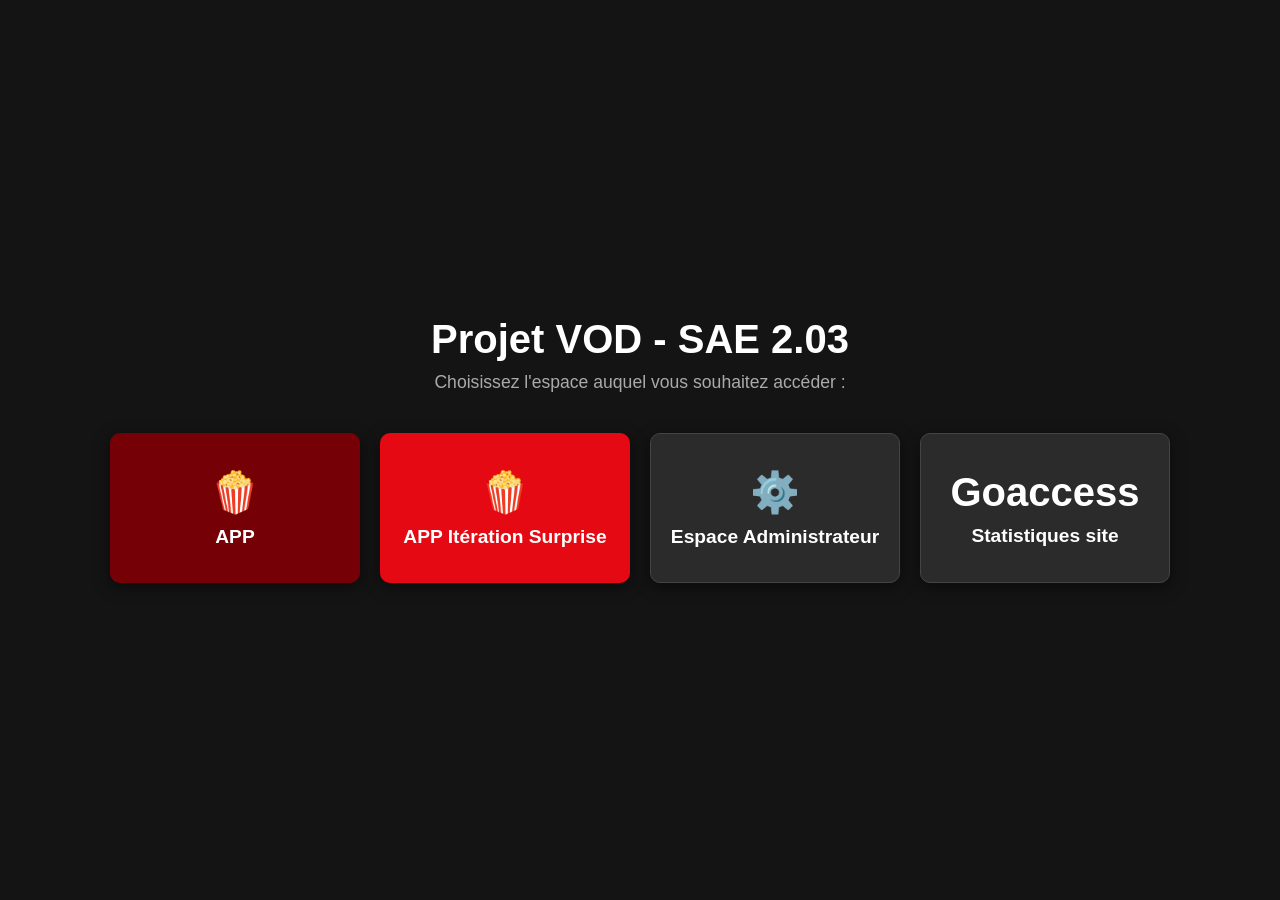
<file: index.html>
<!DOCTYPE html>
<html lang="fr">
<head>
    <meta charset="UTF-8">
    <meta name="viewport" content="width=device-width, initial-scale=1.0">
    <title>Accueil - Projet SAE 2.03</title>
    <link rel="stylesheet" href="style.css">
</head>
<body>

    <h1>Projet VOD - SAE 2.03</h1>
    <p>Choisissez l'espace auquel vous souhaitez accéder :</p>
    
    <div class="links-container">
        <!-- Lien vers le dossier app/ -->
        <a href="./app/index.html" class="link-card app-card">
            <span class="icon">🍿</span>
            APP
        </a>
        <a href="./appItérationSurprise/index.html" class="link-card app-card-surprise">
            <span class="icon">🍿</span>
            APP Itération Surprise
        </a>

        <!-- Lien vers le dossier admin/ -->
        <a href="./admin/index.html" class="link-card admin-card">
            <span class="icon">⚙️</span>
            Espace Administrateur
        </a>
        <a href="rapport-realtime.html" class="link-card goaccess-card">
            <span class="icon">Goaccess</span>
            Statistiques site
        </a>
    </div>

</body>
</html>
</file>
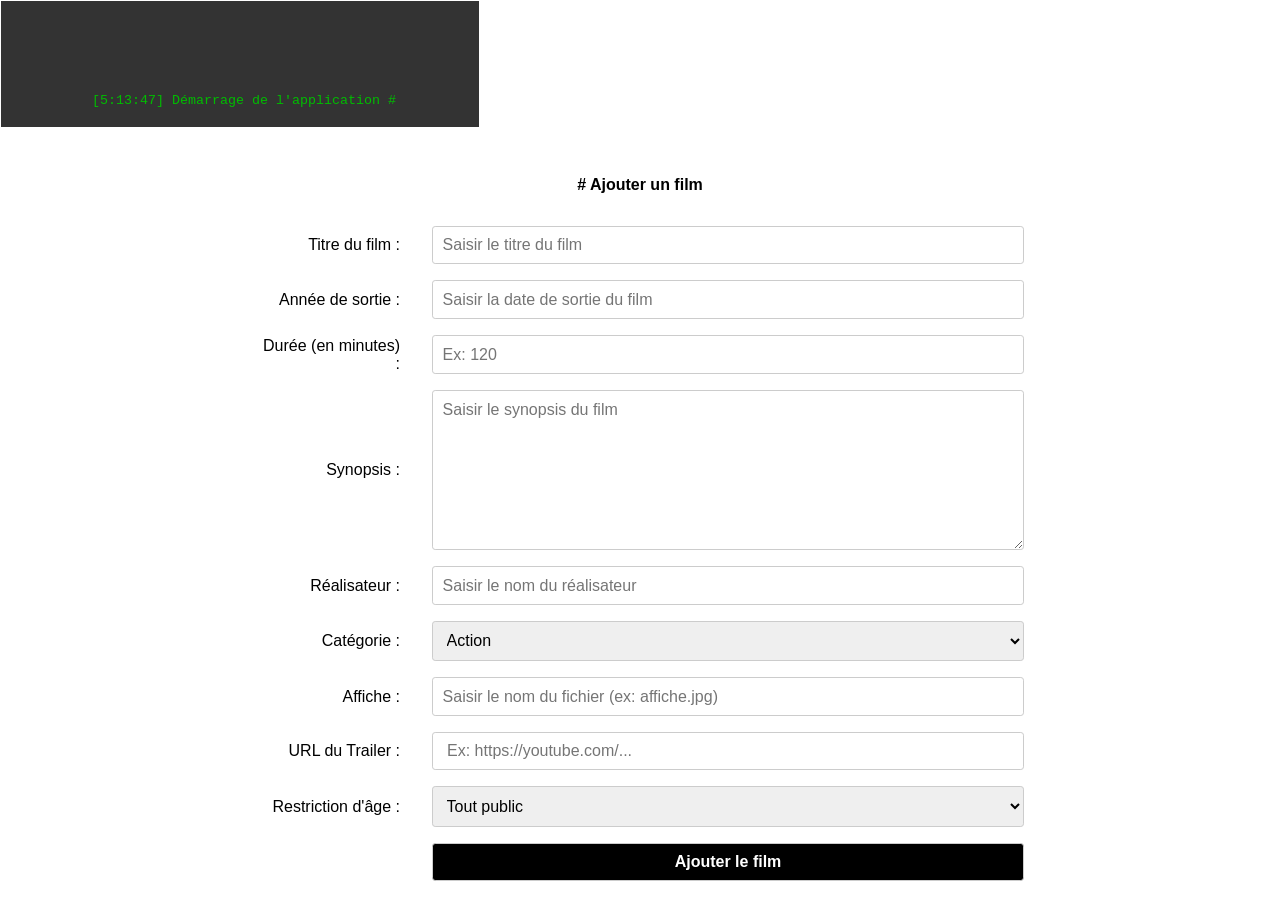
<file: admin/index.html>
<!doctype html>
<html lang="fr">

<head>
  <title>SAE2.03 ADMIN</title>
  <meta charset="UTF-8" />
  <meta name="viewport" content="width=device-width, initial-scale=1.0" />
  <link rel="stylesheet" href="./css/base.css" />
</head>

<body>
  <section id="log"></section>

  <section id="addMovie"></section>

  <section id="addProfile"></section>

  <script type="module">
    import { Log } from "./component/Log/script.js";
    import { NewMovieForm } from "./component/NewMovieForm/script.js";
    import { ProfileForm } from "./component/ProfileForm/script.js";
    import { DataMovie } from "./data/dataMovie.js";
    import { DataProfile } from "./data/dataProfile.js";


    window.C = {};

    C.handlerAddMovie = async function () {
      let form = document.querySelector(".addMovie__form");
      if (form.reportValidity()) {
        let fd = new FormData(form);
        let res = await DataMovie.add(fd);
        V.renderLog(res);
      }
      else {
        V.renderLog("il y a une erreur dans le formulaire de film");
      };
    }

    C.handlerAddProfile = async function () {
      let form = document.querySelector(".form__addprofile");
      if (form.reportValidity()) {
        let fd = new FormData(form);
        let res = await DataProfile.addprofile(fd);
        V.renderLog(res);
      }
      else {
        V.renderLog("il y a une erreur dans le formulaire de profil");
      };
    }
    C.start = function () {
      V.renderLog("Démarrage de l'application");
      V.renderNewMovieForm("C.handlerAddMovie()");
      V.renderProfileForm("C.handlerAddProfile()");


    };

    C.handlerSelectProfile = function () {
      let select = document.querySelector("#profile_selector");
      let form = document.querySelector("#profileForm");
      let id = select.value;

      if (id === "") {
        // Mode CRÉATION
        form.reset();
        document.querySelector("#todo_action").value = "addprofile";
        document.querySelector("#profile_id").value = "";
      } else {
        let selectedOption = select.options[select.selectedIndex];

        document.querySelector("#todo_action").value = "updateprofile";
        document.querySelector("#profile_id").value = id;
        document.querySelector("#profile_name").value = selectedOption.text; 
        document.querySelector("#profile_avatar").value = selectedOption.dataset.avatar;
        document.querySelector("#profile_age").value = selectedOption.dataset.age;      
      }
    };

    C.handlerSubmitProfile = async function () {
      let form = document.querySelector("#profileForm");
      if (form.reportValidity()) {
        let fd = new FormData(form);
        let action = document.querySelector("#todo_action").value;

        let res;
        if (action === "addprofile") {
          res = await DataProfile.addprofile(fd);
        } else {
          res = await DataProfile.updateProfile(fd);
        }

        V.renderLog(res);
        C.start();
      } else {
        V.renderLog("Il y a une erreur dans le formulaire de profil");
      }
    };
    
    C.start = async function () {
      V.renderLog("Démarrage de l'application");
      V.renderNewMovieForm("C.handlerAddMovie()");
    
      let profiles = await DataProfile.readProfiles();
    
      V.renderProfileForm(profiles, "C.handlerSubmitProfile()", "C.handlerSelectProfile()");
    };

    window.V = {};

    V.renderLog = function (txt) {
      let content = document.querySelector("#log");
      content.innerHTML = Log.format(txt);
    };

    V.renderNewMovieForm = function (handler) {
      let content = document.querySelector("#addMovie");
      content.innerHTML = NewMovieForm.format(handler);
    };

    V.renderProfileForm = function (profiles, handlerSubmit, handlerChange) {
      let content = document.querySelector("#addProfile");
      content.innerHTML = ProfileForm.format(profiles, handlerSubmit, handlerChange);
    };


    C.start();
  </script>
</body>

</html>
</file>
<file: style.css>
* {
            box-sizing: border-box;
            margin: 0;
            padding: 0;
        }

        body {
            font-family: 'Segoe UI', Tahoma, Geneva, Verdana, sans-serif;
            background-color: #141414; 
            color: #ffffff;
            display: flex;
            flex-direction: column;
            align-items: center;
            justify-content: center;
            height: 100vh;
            text-align: center;
        }

        h1 {
            font-size: 2.5rem;
            margin-bottom: 10px;
        }

        p {
            color: #aaa;
            margin-bottom: 40px;
            font-size: 1.1rem;
        }

        .links-container {
            display: flex;
            gap: 20px;
            flex-wrap: wrap;
            justify-content: center;
        }

        .link-card {
            display: flex;
            flex-direction: column;
            align-items: center;
            justify-content: center;
            width: 250px;
            height: 150px;
            text-decoration: none;
            border-radius: 10px;
            font-size: 1.2rem;
            font-weight: bold;
            transition: transform 0.2s ease, background-color 0.2s ease;
            box-shadow: 0 4px 15px rgba(0,0,0,0.5);
        }

       
        .app-card {
            background-color: #750106; 
            color: white;
        }
        .app-card-surprise {
            background-color: #E50914; 
            color: white;
        }

        .app-card:hover  {
            transform: scale(1.05);
            background-color: #f40612;
        }

         .app-card-surprise:hover  {
            transform: scale(1.05);
            background-color: #750106; 
        }

        /* Style pour le bouton Admin */
        .admin-card {
            background-color: #2b2b2b;
            color: white;
            border: 1px solid #444;
        }

        .goaccess-card{
            background-color: #2b2b2b;
            color: #ffffff;
            border: solid 1px #444;
        }

        .admin-card:hover {
            transform: scale(1.05);
            background-color: #383838;
        }

        .goaccess-card:hover {
            transform: scale(1.05);
            background-color: #555555;
        }

        .icon {
            font-size: 2.5rem;
            margin-bottom: 10px;
        }
</file>
<file: admin/css/base.css>
@layer reset, variables, components, utilities;

@import "./reset.css" layer(reset);
@import "./variables.css" layer(variables);
@import "./utilities.css" layer(utilities);

@import "../component/Log/style.css" layer(components);
@import "../component/NewMovieForm/style.css" layer(components);
@import "../component/ProfileForm/style.css" layer(components);
</file>
